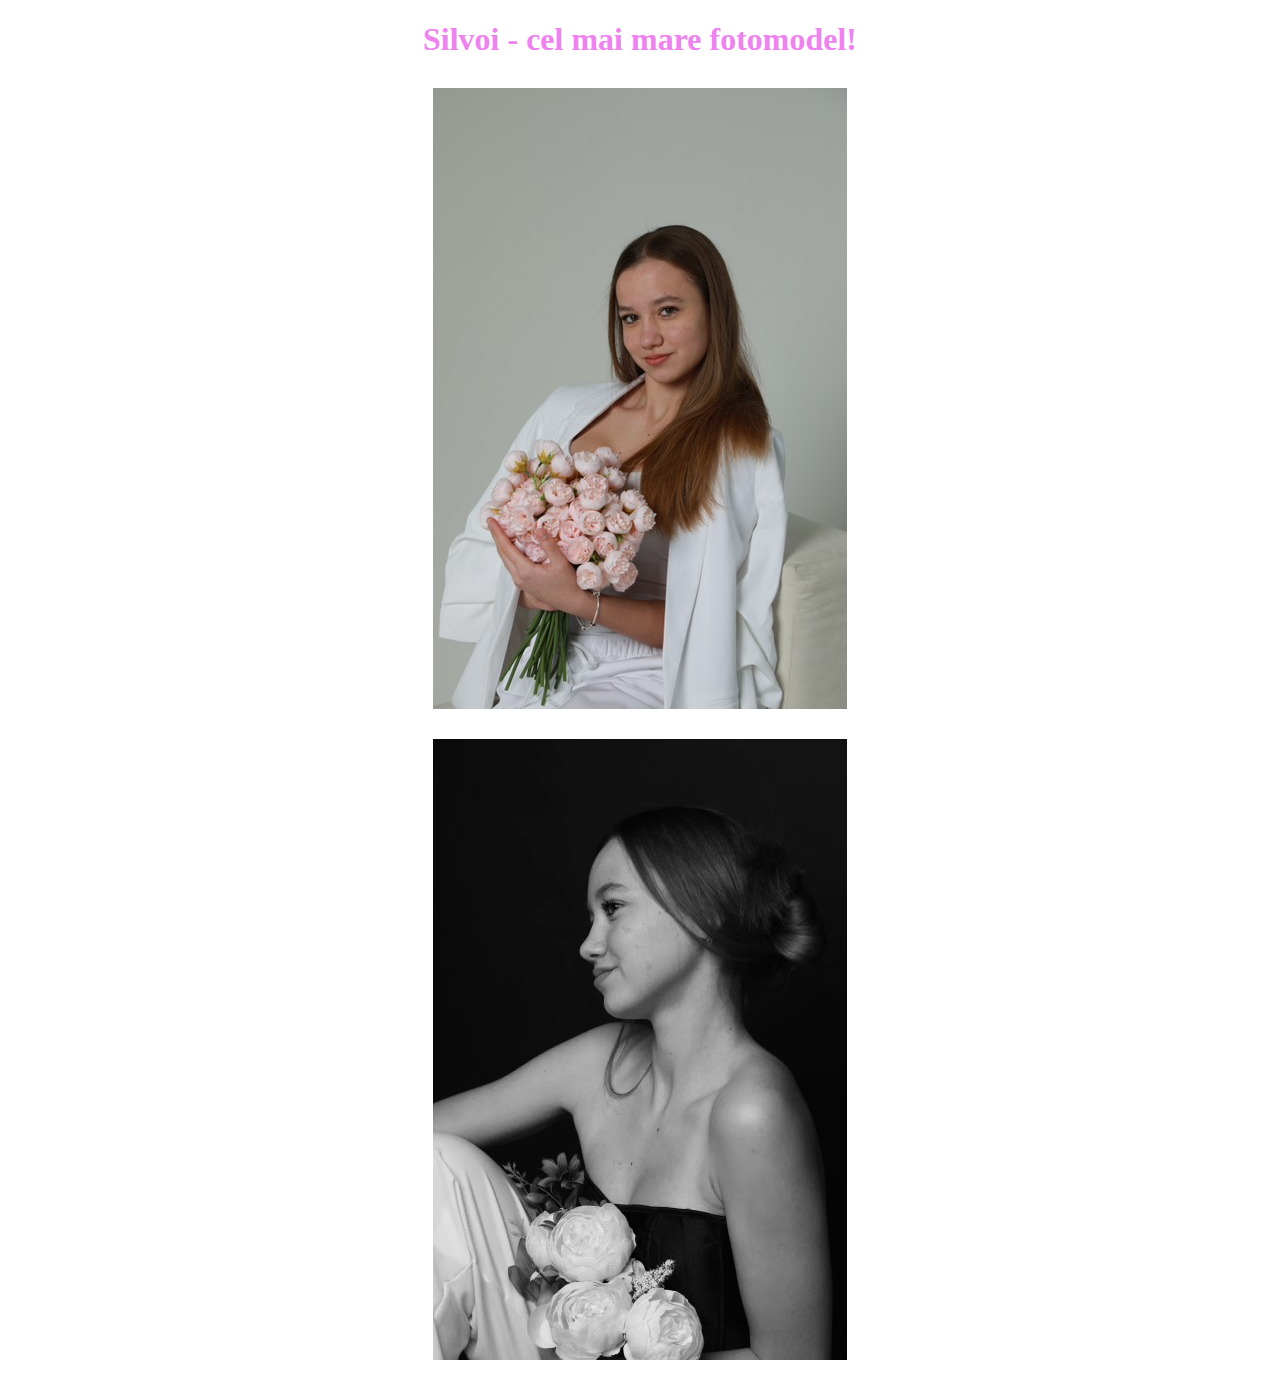
<file: index.html>
<!DOCTYPE html>
<html lang="en">
<head>
    <meta charset="UTF-8">
    <meta name="viewport" content="width=device-width, initial-scale=1.0">
    <title>Silvoi</title>
    <link rel="stylesheet" href="style.css">
</head>
<body>

    <h1 class="name">Silvoi - cel mai mare fotomodel!</h1>
    <img src="imagine/bro.jpg">
    <img src="imagine/bro2.jpg" alt="">
</body>
</html>
</file>
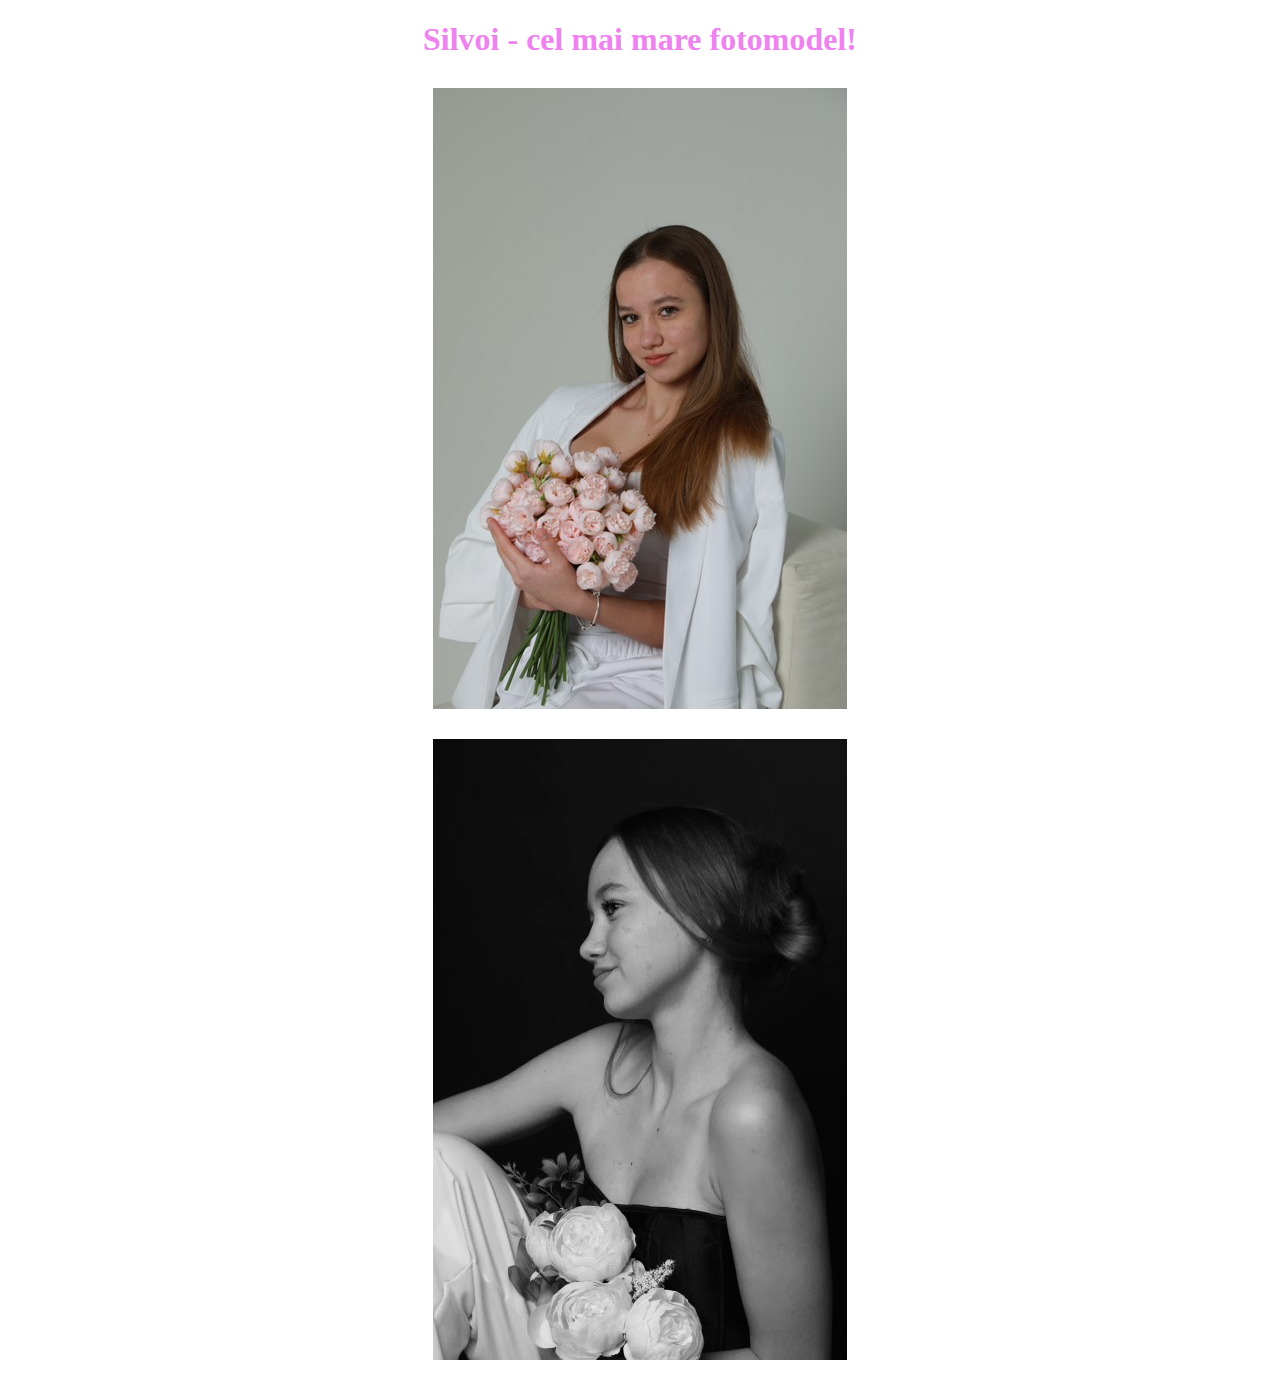
<file: main.html>
<!DOCTYPE html>
<html lang="en">
<head>
    <meta charset="UTF-8">
    <meta name="viewport" content="width=device-width, initial-scale=1.0">
    <title>Silvoi</title>
    <link rel="stylesheet" href="style.css">
</head>
<body>

    <h1 class="name">Silvoi - cel mai mare fotomodel!</h1>
    <img src="imagine/bro.jpg">
    <img src="imagine/bro2.jpg" alt="">
</body>
</html>
</file>
<file: style.css>
h1 {
    color: violet;
    text-align: center;
}

img {
    display: block;
    margin: 30px auto;
    
}
</file>
